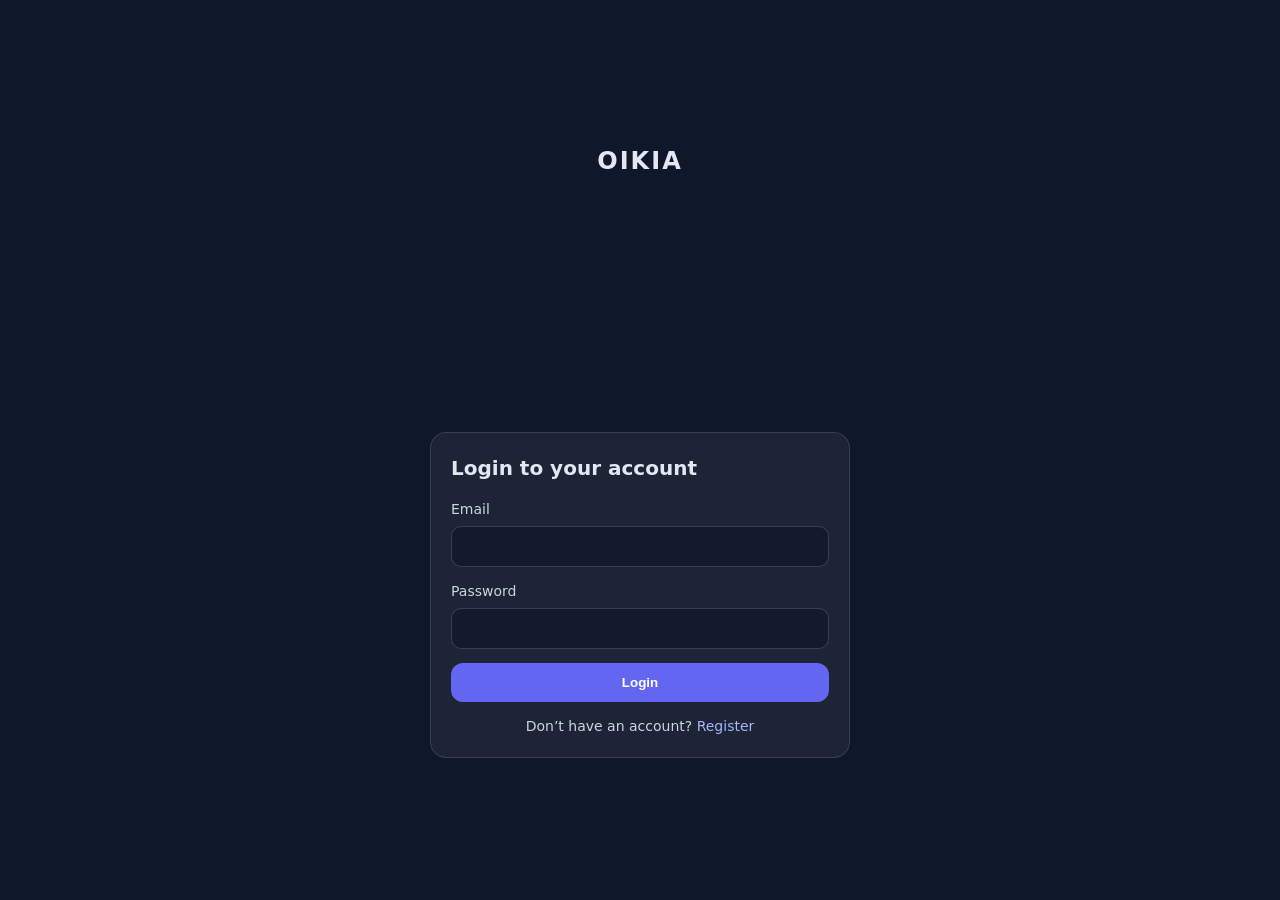
<file: index.html>
<!doctype html>
<html lang="en">
  <head>
    <meta charset="UTF-8" />
    <meta name="viewport" content="width=device-width, initial-scale=1.0" />
    <title>OIKIA | Dashboard</title>
    <link rel="stylesheet" href="./css/main.css" />
  </head>
  <body>
    <header class="app-header">
      <h1>OIKIA</h1>
      <button id="logoutBtn">Logout</button>
    </header>

    <main class="container">
      <section class="card">
        <h2>Productivity</h2>

        <form id="taskForm">
          <input
            type="text"
            id="taskInput"
            placeholder="Add a new task..."
            required
          />
          <button type="submit">Add</button>
        </form>

        <ul id="taskList"></ul>
      </section>
      <section class="card">
        <h2>Finance</h2>
        <p>Finance tools will live here.</p>
      </section>
    </main>

    <script src="js/guard.js"></script>
    <script src="./js/tasks.js"></script>
  </body>
</html>
</file>
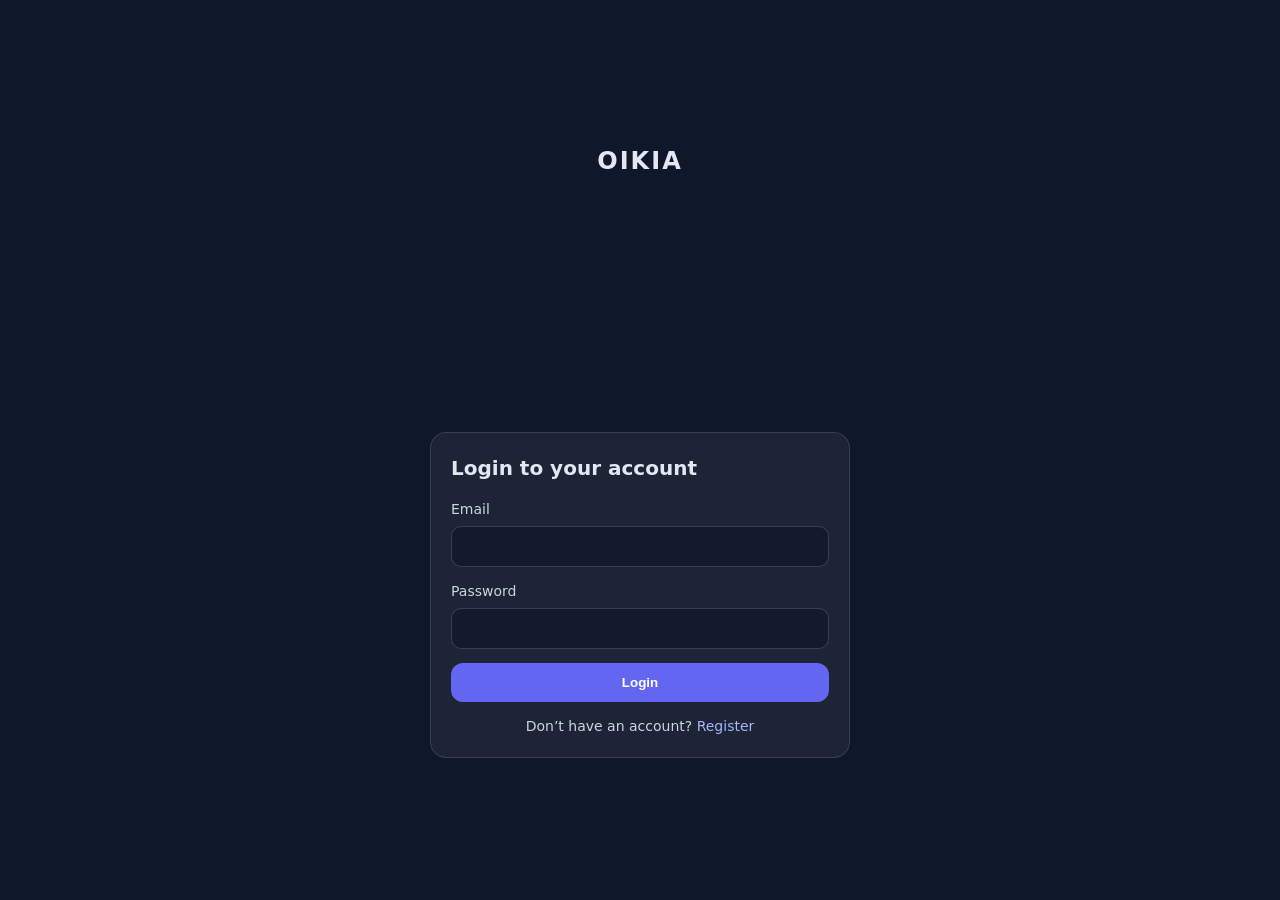
<file: login.html>
<!doctype html>
<html lang="en">
  <head>
    <meta charset="UTF-8" />
    <meta name="viewport" content="width=device-width, initial-scale=1.0" />
    <title>OIKIA | Login</title>
    <link rel="stylesheet" href="./css/auth.css" />
    <link
      href="https://fonts.googleapis.com/css2?family=Inter:wght@400;500;600&family=Space+Grotesk:wght@500;600;700&display=swap"
      rel="stylesheet"
    />
  </head>
  <body>
    <header><h1>OIKIA</h1></header>
    <main>
      <form id="loginForm">
        <h2>Login to your account</h2>
        <div>
          <label for="email">Email</label>
          <input type="email" id="email" name="email" required />
        </div>
        <div>
          <label for="password">Password</label>
          <input type="password" id="password" name="password" required />
        </div>
        <button type="submit">Login</button>
        <p>Don’t have an account? <a href="./register.html">Register</a></p>
      </form>
    </main>

    <script src="js/auth.js"></script>
  </body>
</html>
</file>
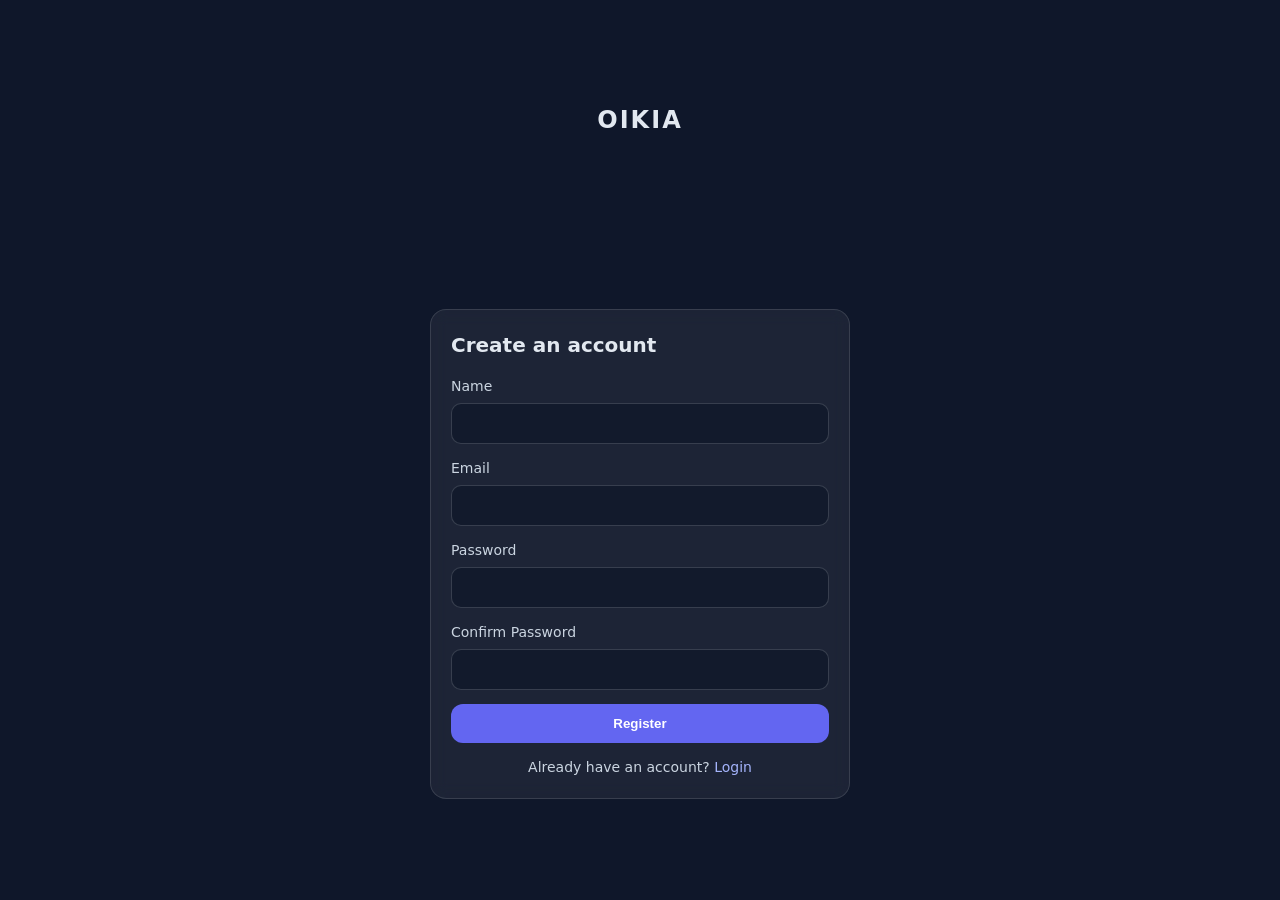
<file: register.html>
<!doctype html>
<html lang="en">
  <head>
    <meta charset="UTF-8" />
    <meta name="viewport" content="width=device-width, initial-scale=1.0" />
    <title>OIKIA | Register</title>
    <link
      href="https://fonts.googleapis.com/css2?family=Inter:wght@400;500;600&family=Space+Grotesk:wght@500;600;700&display=swap"
      rel="stylesheet"
    />
    <link rel="stylesheet" href="./css/auth.css" />
  </head>
  <body>
    <header><h1>OIKIA</h1></header>
    <main>
      <form id="registerForm">
        <h2>Create an account</h2>
        <div>
          <label for="name">Name</label>
          <input type="text" id="name" name="name" required />
        </div>
        <div>
          <label for="email">Email</label>
          <input type="email" id="email" name="email" required />
        </div>
        <div>
          <label for="password">Password</label>
          <input type="password" id="password" name="password" required />
        </div>
        <div>
          <label for="confirmPassword">Confirm Password</label>
          <input
            type="password"
            id="confirmPassword"
            name="confirmPassword"
            required
          />
        </div>
        <button type="submit">Register</button>
        <p>
          Already have an account?
          <a href="./login.html">Login</a>
        </p>
      </form>
    </main>

    <script src="js/auth.js"></script>
  </body>
</html>
</file>
<file: css/main.css>
/* main.css (reference) */
* {
  box-sizing: border-box;
}

:root {
  --bg: #0b1220;
  --surface: #121c2e;
  --surface-2: #1a2740;
  --text: #e6eaf2;
  --muted: #a9b4c7;
  --border: #24324d;
  --primary: #7c5cfc;
}

body {
  margin: 0;
  min-height: 100vh;
  padding: 24px;
  font-family:
    system-ui,
    -apple-system,
    Segoe UI,
    Roboto,
    Arial,
    sans-serif;
  background: var(--bg);
  color: var(--text);
}

.app-header {
  max-width: 1000px;
  margin: 0 auto 18px;
  display: flex;
  justify-content: space-between;
  align-items: center;
}

.app-header h1 {
  margin: 0;
  letter-spacing: 2px;
  font-size: 22px;
}
.app-header button {
  background: transparent;
  color: var(--text);
  border: 1px solid var(--border);
  padding: 10px 12px;
  border-radius: 12px;
  cursor: pointer;
}

.app-header button:hover {
  background: rgba(255, 255, 255, 0.06);
}

.container {
  max-width: 1000px;
  margin: 0 auto;
  display: grid;
  gap: 16px;
}

.card {
  border: 1px solid var(--border);
  background: var(--surface);
  padding: 18px;
  border-radius: 1rem;
}

.card h2 {
  margin: 0 0 8px;
  font-size: 18px;
}

.card p {
  margin: 0;
  color: var(--muted);
}

@media (min-width: 900px) {
  .container {
    grid-template-columns: 1fr 1fr;
  }
}
</file>
<file: css/auth.css>
/* ===== Reset / base ===== */
* {
  box-sizing: border-box;
}

body {
  margin: 0;
  font-family:
    system-ui,
    -apple-system,
    Segoe UI,
    Roboto,
    Arial,
    sans-serif;
  line-height: 1.5;
  background: #0f172a; /* dark navy */
  color: #e2e8f0; /* soft light */
  min-height: 100vh;
  display: grid;
  place-items: center;
  padding: 24px;
}

/* ===== Layout ===== */
header {
  text-align: center;
  margin-bottom: 16px;
}

header h1 {
  margin: 0;
  letter-spacing: 2px;
  font-size: 24px;
}

/* Card */
main {
  width: 100%;
  max-width: 420px;
}

form {
  background: rgba(255, 255, 255, 0.06);
  border: 1px solid rgba(255, 255, 255, 0.12);
  border-radius: 16px;
  padding: 20px;
  backdrop-filter: blur(8px);
}

form h2 {
  margin: 0 0 16px;
  font-size: 20px;
}

/* ===== Fields ===== */
form > div {
  margin-bottom: 14px;
}

label {
  display: block;
  margin-bottom: 6px;
  font-size: 14px;
  color: #cbd5e1;
}

input {
  width: 100%;
  padding: 12px 12px;
  border-radius: 10px;
  border: 1px solid rgba(255, 255, 255, 0.16);
  background: rgba(15, 23, 42, 0.7);
  color: #e2e8f0;
  outline: none;
}

input:focus {
  border-color: rgba(99, 102, 241, 0.9);
}

/* ===== Button ===== */
button {
  width: 100%;
  padding: 12px;
  border: 0;
  border-radius: 12px;
  background: #6366f1;
  color: white;
  font-weight: 600;
  cursor: pointer;
}

button:hover {
  filter: brightness(1.05);
}

/* ===== Links ===== */
p {
  margin: 14px 0 0;
  font-size: 14px;
  text-align: center;
  color: #cbd5e1;
}

a {
  color: #a5b4fc;
  text-decoration: none;
}

a:hover {
  text-decoration: underline;
}
</file>
